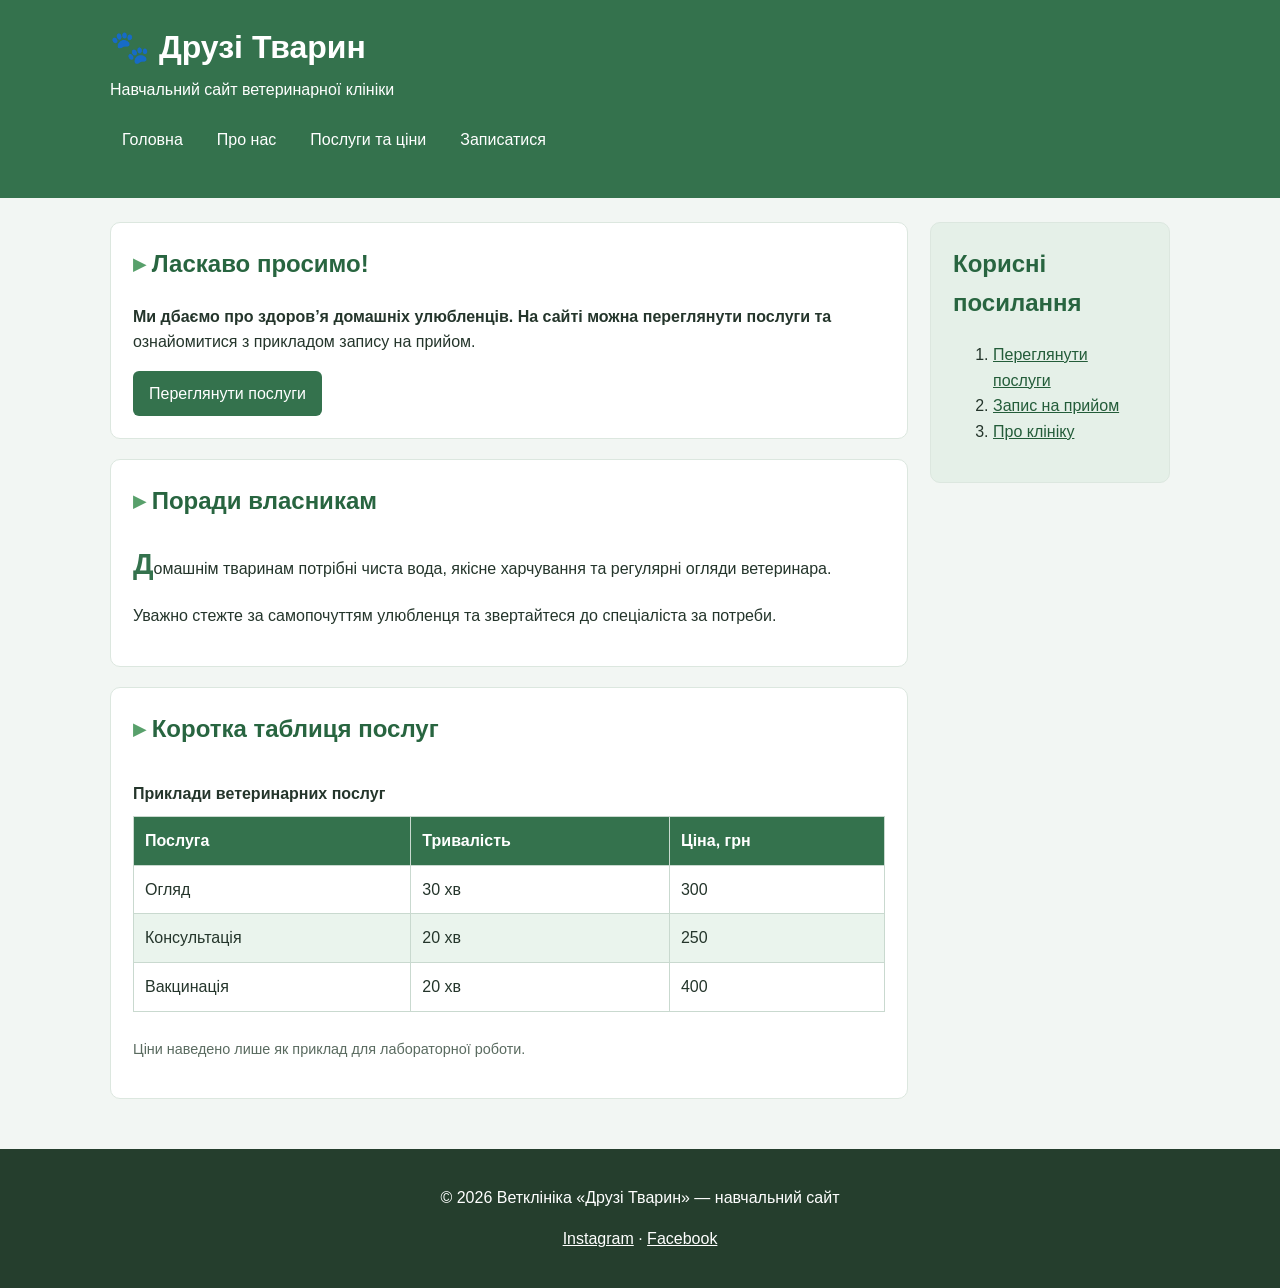
<file: index.html>
<!DOCTYPE html>
<html lang="uk">
<head>
  <meta charset="UTF-8">
  <meta name="viewport" content="width=device-width, initial-scale=1.0">
  <meta name="description" content="Головна сторінка ветеринарної клініки Друзі Тварин.">
  <meta name="author" content="Студент">
  <title>Головна — Друзі Тварин</title>
  <link rel="stylesheet" href="style.css">
</head>
<body>
<header><div class="wrap"><h1>🐾 Друзі Тварин</h1><p>Навчальний сайт ветеринарної клініки</p><nav aria-label="Головне меню"><ul><li><a href="index.html">Головна</a></li><li><a href="main_2.html">Про нас</a></li><li><a href="services.html">Послуги та ціни</a></li><li><a href="recording.html">Записатися</a></li></ul></nav></div></header>
<div class="wrap layout"><main><section class="panel"><h2>Ласкаво просимо!</h2><p class="intro">Ми дбаємо про здоров’я домашніх улюбленців. На сайті можна переглянути послуги та ознайомитися з прикладом запису на прийом.</p><a class="button" href="services.html">Переглянути послуги</a></section><article class="panel"><h2>Поради власникам</h2><p class="article-text">Домашнім тваринам потрібні чиста вода, якісне харчування та регулярні огляди ветеринара.</p><p>Уважно стежте за самопочуттям улюбленця та звертайтеся до спеціаліста за потреби.</p></article><section class="panel"><h2>Коротка таблиця послуг</h2><div class="table-scroll"><table><caption>Приклади ветеринарних послуг</caption><thead><tr><th scope="col">Послуга</th><th scope="col">Тривалість</th><th scope="col">Ціна, грн</th></tr></thead><tbody><tr><td>Огляд</td><td>30 хв</td><td>300</td></tr><tr><td>Консультація</td><td>20 хв</td><td>250</td></tr><tr><td>Вакцинація</td><td>20 хв</td><td>400</td></tr></tbody></table></div><p class="note">Ціни наведено лише як приклад для лабораторної роботи.</p></section></main><aside><h2>Корисні посилання</h2><ol><li><a href="services.html">Переглянути послуги</a></li><li><a href="recording.html">Запис на прийом</a></li><li><a href="main_2.html">Про клініку</a></li></ol></aside></div>
<footer><p>© 2026 Ветклініка «Друзі Тварин» — навчальний сайт</p><p><a href="https://www.instagram.com/">Instagram</a> · <a href="https://www.facebook.com/">Facebook</a></p></footer>
</body>
</html>
</file>
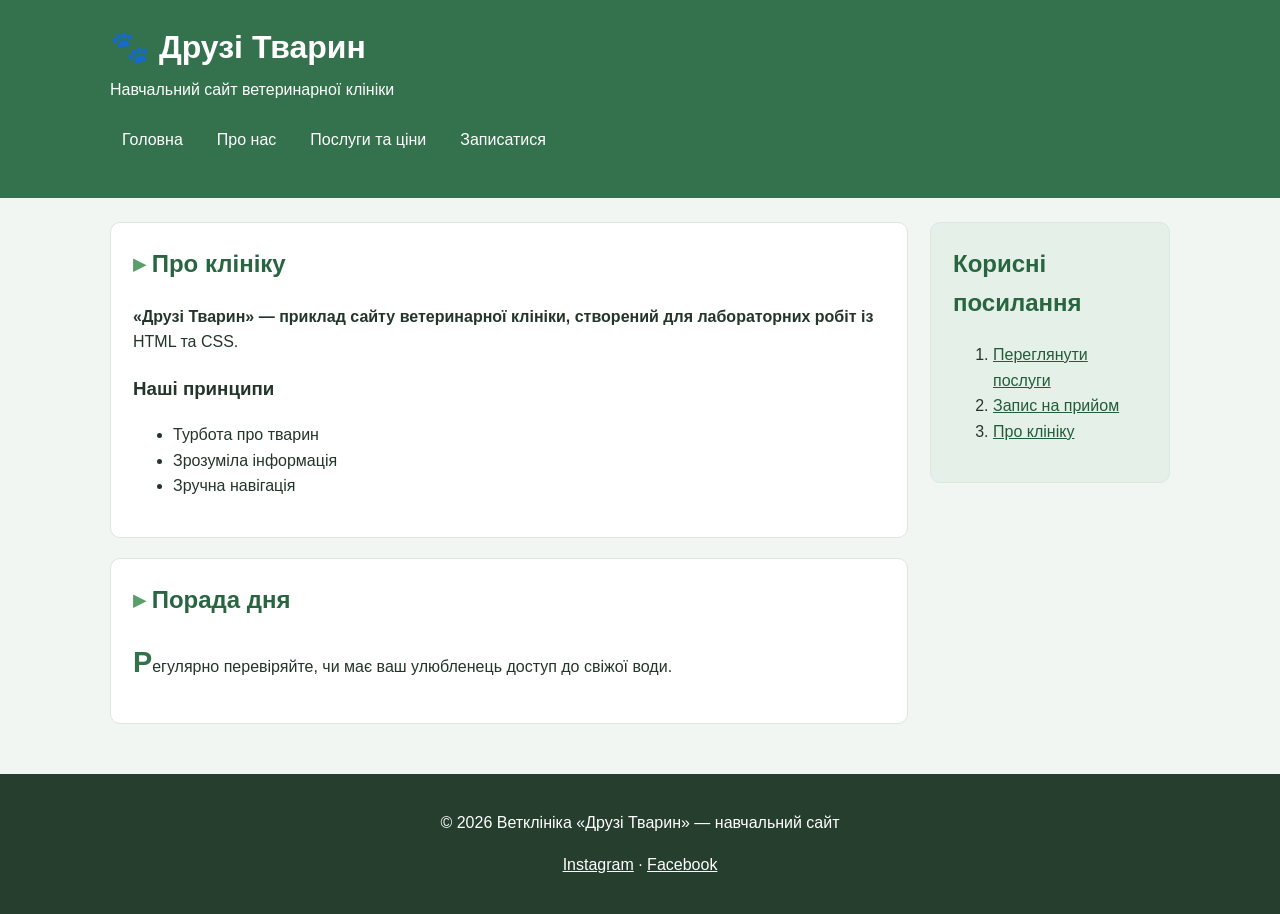
<file: main_2.html>
<!DOCTYPE html>
<html lang="uk">
<head>
  <meta charset="UTF-8">
  <meta name="viewport" content="width=device-width, initial-scale=1.0">
  <meta name="description" content="Інформація про навчальний сайт ветеринарної клініки.">
  <meta name="author" content="Студент">
  <title>Про нас — Друзі Тварин</title>
  <link rel="stylesheet" href="style.css">
</head>
<body>
<header><div class="wrap"><h1>🐾 Друзі Тварин</h1><p>Навчальний сайт ветеринарної клініки</p><nav aria-label="Головне меню"><ul><li><a href="index.html">Головна</a></li><li><a href="main_2.html">Про нас</a></li><li><a href="services.html">Послуги та ціни</a></li><li><a href="recording.html">Записатися</a></li></ul></nav></div></header>
<div class="wrap layout"><main><section class="panel"><h2>Про клініку</h2><p class="intro">«Друзі Тварин» — приклад сайту ветеринарної клініки, створений для лабораторних робіт із HTML та CSS.</p><h3>Наші принципи</h3><ul><li>Турбота про тварин</li><li>Зрозуміла інформація</li><li>Зручна навігація</li></ul></section><article class="panel"><h2>Порада дня</h2><p class="article-text">Регулярно перевіряйте, чи має ваш улюбленець доступ до свіжої води.</p></article></main><aside><h2>Корисні посилання</h2><ol><li><a href="services.html">Переглянути послуги</a></li><li><a href="recording.html">Запис на прийом</a></li><li><a href="main_2.html">Про клініку</a></li></ol></aside></div>
<footer><p>© 2026 Ветклініка «Друзі Тварин» — навчальний сайт</p><p><a href="https://www.instagram.com/">Instagram</a> · <a href="https://www.facebook.com/">Facebook</a></p></footer>
</body>
</html>
</file>
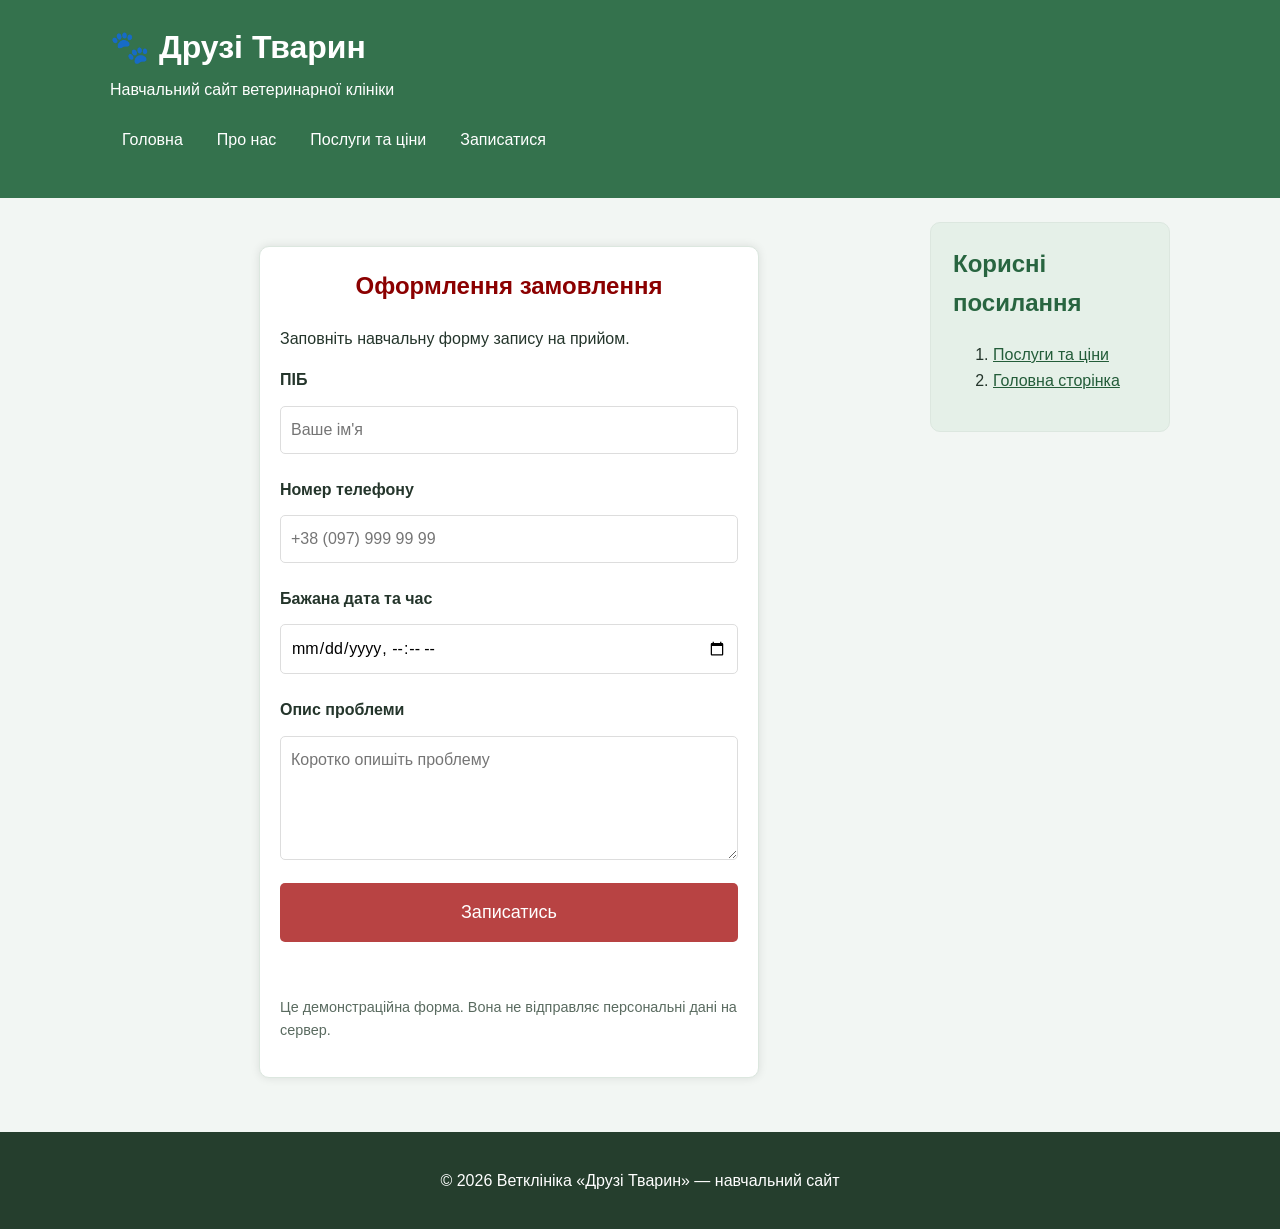
<file: recording.html>
<!DOCTYPE html>
<html lang="uk">
<head>
  <meta charset="UTF-8">
  <meta name="viewport" content="width=device-width, initial-scale=1.0">
  <meta name="description" content="Навчальна форма запису на прийом у ветеринарну клініку Друзі Тварин.">
  <title>Оформлення замовлення — Друзі Тварин</title>
  <link rel="stylesheet" href="style.css">
</head>
<body>
<header><div class="wrap"><h1>🐾 Друзі Тварин</h1><p>Навчальний сайт ветеринарної клініки</p><nav aria-label="Головне меню"><ul><li><a href="index.html">Головна</a></li><li><a href="main_2.html">Про нас</a></li><li><a href="services.html">Послуги та ціни</a></li><li><a href="recording.html">Записатися</a></li></ul></nav></div></header>
<div class="wrap layout">
<main>
  <section class="order-form">
    <h2>Оформлення замовлення</h2>
    <p>Заповніть навчальну форму запису на прийом.</p>
    <form id="appointment-form">
      <label for="name">ПІБ</label>
      <input type="text" id="name" name="name" placeholder="Ваше ім'я" autocomplete="name" required>
      <label for="phone">Номер телефону</label>
      <input type="tel" id="phone" name="phone" placeholder="+38 (097) 999 99 99" autocomplete="tel" required>
      <label for="date">Бажана дата та час</label>
      <input type="datetime-local" id="date" name="date" required>
      <label for="problem">Опис проблеми</label>
      <textarea id="problem" name="problem" rows="4" placeholder="Коротко опишіть проблему" required></textarea>
      <button type="submit">Записатись</button>
      <p id="result" class="status" role="status" aria-live="polite"></p>
    </form>
    <p class="note">Це демонстраційна форма. Вона не відправляє персональні дані на сервер.</p>
  </section>
</main>
<aside><h2>Корисні посилання</h2><ol><li><a href="services.html">Послуги та ціни</a></li><li><a href="index.html">Головна сторінка</a></li></ol></aside>
</div>
<footer><p>© 2026 Ветклініка «Друзі Тварин» — навчальний сайт</p></footer>
<script>
  document.getElementById('appointment-form').addEventListener('submit', function(event) {
    event.preventDefault();
    document.getElementById('result').textContent = 'Форму заповнено правильно. Це демонстрація — дані не надсилалися.';
  });
</script>
</body>
</html>
</file>
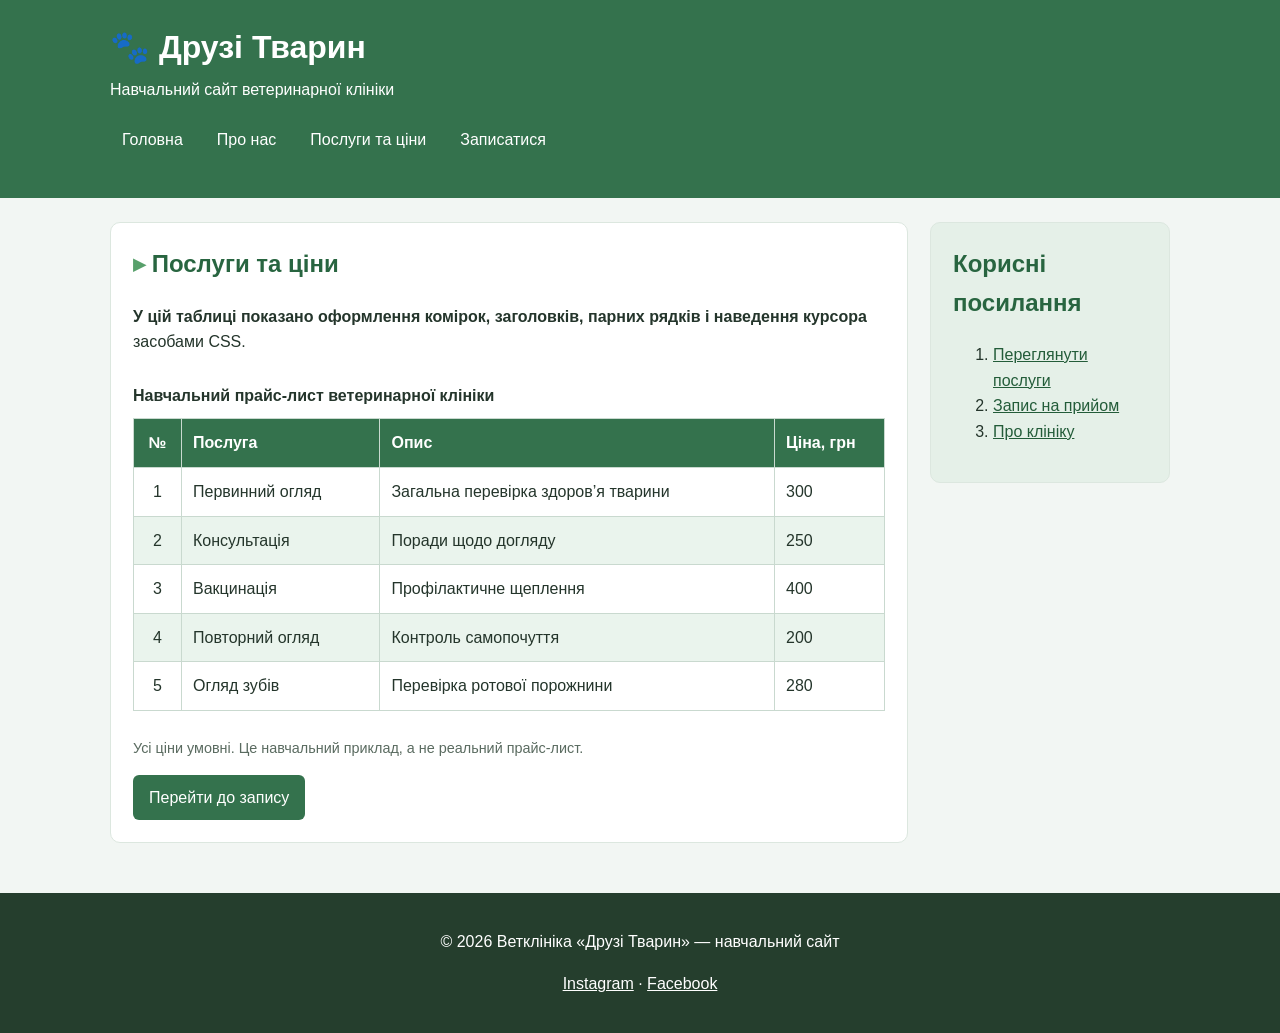
<file: services.html>
<!DOCTYPE html>
<html lang="uk">
<head>
  <meta charset="UTF-8">
  <meta name="viewport" content="width=device-width, initial-scale=1.0">
  <meta name="description" content="Приклад оформлення HTML-таблиці за допомогою CSS.">
  <meta name="author" content="Студент">
  <title>Послуги та ціни — Друзі Тварин</title>
  <link rel="stylesheet" href="style.css">
</head>
<body>
<header><div class="wrap"><h1>🐾 Друзі Тварин</h1><p>Навчальний сайт ветеринарної клініки</p><nav aria-label="Головне меню"><ul><li><a href="index.html">Головна</a></li><li><a href="main_2.html">Про нас</a></li><li><a href="services.html">Послуги та ціни</a></li><li><a href="recording.html">Записатися</a></li></ul></nav></div></header>
<div class="wrap layout"><main><section class="panel"><h2>Послуги та ціни</h2><p class="intro">У цій таблиці показано оформлення комірок, заголовків, парних рядків і наведення курсора засобами CSS.</p><div class="table-scroll"><table class="price-table"><caption>Навчальний прайс-лист ветеринарної клініки</caption><thead><tr><th scope="col">№</th><th scope="col">Послуга</th><th scope="col">Опис</th><th scope="col">Ціна, грн</th></tr></thead><tbody><tr><td>1</td><td>Первинний огляд</td><td>Загальна перевірка здоров’я тварини</td><td>300</td></tr><tr><td>2</td><td>Консультація</td><td>Поради щодо догляду</td><td>250</td></tr><tr><td>3</td><td>Вакцинація</td><td>Профілактичне щеплення</td><td>400</td></tr><tr><td>4</td><td>Повторний огляд</td><td>Контроль самопочуття</td><td>200</td></tr><tr><td>5</td><td>Огляд зубів</td><td>Перевірка ротової порожнини</td><td>280</td></tr></tbody></table></div><p class="note">Усі ціни умовні. Це навчальний приклад, а не реальний прайс-лист.</p><a class="button" href="recording.html">Перейти до запису</a></section></main><aside><h2>Корисні посилання</h2><ol><li><a href="services.html">Переглянути послуги</a></li><li><a href="recording.html">Запис на прийом</a></li><li><a href="main_2.html">Про клініку</a></li></ol></aside></div>
<footer><p>© 2026 Ветклініка «Друзі Тварин» — навчальний сайт</p><p><a href="https://www.instagram.com/">Instagram</a> · <a href="https://www.facebook.com/">Facebook</a></p></footer>
</body>
</html>
</file>
<file: style.css>
/* Лабораторна №6: CSS-таблиці, текст, псевдокласи та псевдоелементи */
* { box-sizing: border-box; }
body { margin: 0; font-family: Arial, sans-serif; background: #f2f6f3; color: #24352b; line-height: 1.6; }
.wrap { max-width: 1100px; margin: auto; padding: 0 20px; }
header { background: #34724d; color: white; padding: 22px 0; }
header h1 { margin: 0; }
header p { margin: 4px 0 16px; }
nav ul { list-style: none; padding: 0; display: flex; gap: 10px; flex-wrap: wrap; }
nav a { color: white; text-decoration: none; display: inline-block; padding: 8px 12px; border-radius: 6px; }
nav a:hover { background: #235638; }
nav a:active { background: #183e28; }
.layout { display: grid; grid-template-columns: minmax(0, 1fr) 240px; gap: 22px; margin-top: 24px; }
.panel, aside { background: white; border: 1px solid #dce7df; border-radius: 10px; padding: 22px; margin-bottom: 20px; }
h2 { color: #286540; margin-top: 0; }
/* Псевдоелементи для тексту */
.panel h2::before { content: '▸ '; color: #58a06b; }
.article-text::first-letter { font-size: 1.8em; font-weight: bold; color: #34724d; }
.intro::first-line { font-weight: 600; }
::selection { background: #bfe8c9; color: #173b24; }
.button, button { background: #34724d; color: white; border: 0; padding: 10px 16px; border-radius: 6px; text-decoration: none; display: inline-block; cursor: pointer; font: inherit; }
.button:hover, button:hover { background: #245536; }
a:focus-visible, button:focus-visible, input:focus-visible, textarea:focus-visible, select:focus-visible { outline: 3px solid #d7a23c; outline-offset: 2px; }
/* Блокова модель та оформлення таблиць */
.table-scroll { overflow-x: auto; }
table { width: 100%; border-collapse: collapse; table-layout: auto; caption-side: top; margin: 12px 0; }
caption { font-weight: bold; text-align: left; margin-bottom: 10px; }
th, td { border: 1px solid #c9d9cf; padding: 11px; text-align: left; vertical-align: middle; overflow-wrap: anywhere; }
th { background: #34724d; color: white; }
tbody tr:nth-child(even) { background: #eaf4ed; }
tbody tr:hover { background: #d2e8d8; }
.price-table th:first-child, .price-table td:first-child { width: 48px; text-align: center; }
.price-table th:last-child, .price-table td:last-child { width: 110px; }
.note { color: #5a6b60; font-size: 0.9rem; }
aside { align-self: start; background: #e5f0e8; }
aside a { color: #235c39; }
form { display: flex; flex-direction: column; gap: 8px; }
input, select, textarea { width: 100%; font: inherit; padding: 10px; border: 1px solid #aebfb2; border-radius: 5px; margin-bottom: 10px; }
footer { background: #253e2d; color: white; text-align: center; padding: 20px; margin-top: 30px; }
footer a { color: white; }
@media (max-width: 700px) { .layout { grid-template-columns: 1fr; } .panel, aside { padding: 16px; } th, td { padding: 8px; } }

/* Лабораторна №7: блокова модель і форма замовлення */
.order-form { width: 100%; max-width: 500px; margin: 24px auto; padding: 20px; background: #fff; border: 1px solid #dce7df; border-radius: 10px; box-shadow: 0 0 10px rgba(0,0,0,.1); }
.order-form h2 { text-align: center; color: #8b0000; margin-bottom: 20px; }
.order-form label { display: block; margin-bottom: 5px; font-weight: bold; }
.order-form input, .order-form textarea { width: 100%; padding: 10px; margin-bottom: 15px; border: 1px solid #ddd; border-radius: 5px; font-size: 16px; }
.order-form button { width: 100%; padding: 15px; background: #b84343; border: none; border-radius: 5px; color: #fff; font-size: 18px; cursor: pointer; }
.order-form button:hover { background: #8b3030; }
.order-form button:focus-visible { outline: 3px solid #d7a23c; }
.order-form .status { color: #286540; font-weight: bold; }
/* Приклади display, flex, grid і box-sizing */
.feature-row { display: flex; flex-wrap: wrap; gap: 12px; margin-top: 16px; }
.feature-item { display: inline-block; flex: 1 1 150px; padding: 12px; border: 1px solid #dce7df; border-radius: 8px; background: #f2f6f3; }
@media(max-width: 600px) { .order-form { margin: 12px auto; padding: 16px; } }
</file>
